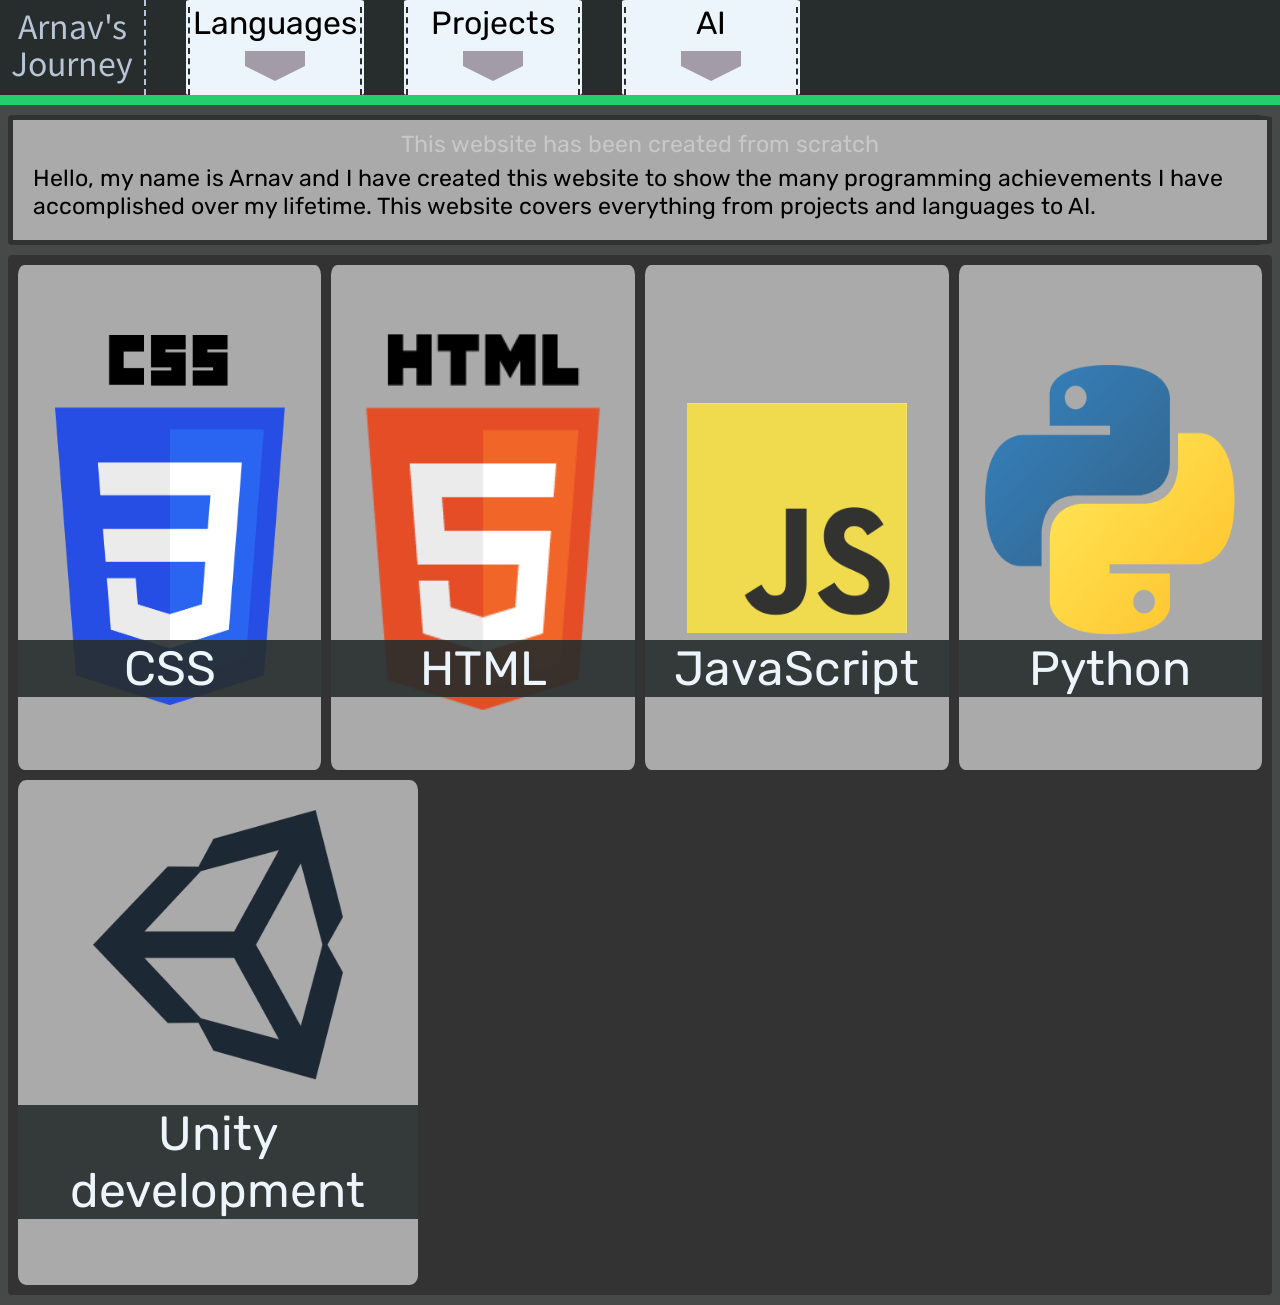
<file: index.html>
<!DOCTYPE html>
<html>
	<link rel="preconnect" href="https://fonts.gstatic.com"> 
	<link href="https://fonts.googleapis.com/css2?family=Noto+Sans+JP:wght@500&display=swap" rel="stylesheet">
	<link rel="stylesheet" href="Style-Achievements.css">

	<link rel="preconnect" href="https://fonts.gstatic.com"> 
	<link href="https://fonts.googleapis.com/css2?family=Rubik&display=swap" rel="stylesheet">

<head>
	<title>Arnav's Journey</title>
</head>
<body>
	<div id="homebar">
		<div id="logo">Arnav's Journey</div>

		<div class="homebar-items">
			<div class="in-bord" id="buttonA">
				Languages
				<div id="arrow"></div>
			</div>
			<div class="dropdown">
				<div id="dropdown-item"> <a href="pysite.html" style="color:black; padding-right:32px; padding-left:32px;" >PYTHON</a> </div>
				<div id="dropdown-item"> <a href="htmlsite.html" style="color:black; padding-right:50px; padding-left:50px;" >HTML</a> </div>
				<div id="dropdown-item"> <a href="csssite.html" style="color:black; padding-right:60px; padding-left:60px;" >CSS</a> </div>
				<div id="dropdown-item"> <a href="javasite.html" style="color:black;" >JAVASCRIPT</a> </div>
			</div>
		</div>

		<div class="homebar-items">
			<div class="in-bord" id="buttonB">
				Projects
				<div id="arrow"></div>
			</div> 
			<div class="dropdown">
				<div id="dropdown-item" style="font-size: 0.8em; padding-top: 5px;"> <a href="ShapeDete.html" style="color:black;">Shape detection with openCV</a> </div>
				<div id="dropdown-item" style="font-size: 0.8em; padding-top: 5px;"> <a href="morse.html" style="color:black;">Morse code translator</a>  </div>
				<div id="dropdown-item" style="font-size: 0.8em; padding-top: 5px;"> <a href="webproject.html" style="color:black;">Website creation</a>  </div>
				<div id="dropdown-item" style="font-size: 0.8em; padding-top: 5px;"> <a href="unity.html" style="color:black;">Unity development</a></div>
			</div>
		</div>

		<div class="homebar-items">
			<div class="in-bord" id="buttonC">
				AI
				<div id="arrow"></div>
			</div>
			<div class="dropdown">
				<div id="dropdown-item"> <a href="ShapeDete.html" style="color:black;">Basic shape detection</a> </div>
			</div>
		</div>
	</div>

	<div class="About-me">
		<div class="fluid-container">
			<div class="fluid-container-division" style="text-align:center; color:rgb(200,200,200); padding-top:10px; padding-bottom:3px;"> <p>This website has been created from scratch</p> </div>
			<div class="fluid-container-division">
				Hello, my name is Arnav and I have created this website to show the many programming achievements I have accomplished over my lifetime. This website covers everything from projects and languages to AI.
			</div>
		</div>
	</div>

	<div class="selection">
		<div style="animation-delay:0.2s; animation-fill-mode: forwards; opacity:0;" class="selection-items cssp-img" id="cssimg"> <div id="highlight-bar">CSS</div> </div>
		<div style="animation-delay:0.4s; animation-fill-mode: forwards; opacity:0;" class="selection-items" id="HTMlp-img"> <div id="highlight-bar">HTML</div> </div>
		<div style="animation-delay:0.6s; animation-fill-mode: forwards; opacity:0;" class="selection-items" id="JSuntagged"> <div id="highlight-bar">JavaScript</div> </div>
		<div style="animation-delay:0.8s; animation-fill-mode: forwards; opacity:0;" class="selection-items" id="PYRL-img"> <div id="highlight-bar">Python</div> </div>
		<div style="animation-delay:1s; animation-fill-mode: forwards; opacity:0;" class="selection-items" id="Unity-img"> <div id="highlight-bar" style="margin-top: 300px;">Unity development</div> </div>
	</div>

</body>
	<script src="buttonsA.js"></script>	
</html>
</file>
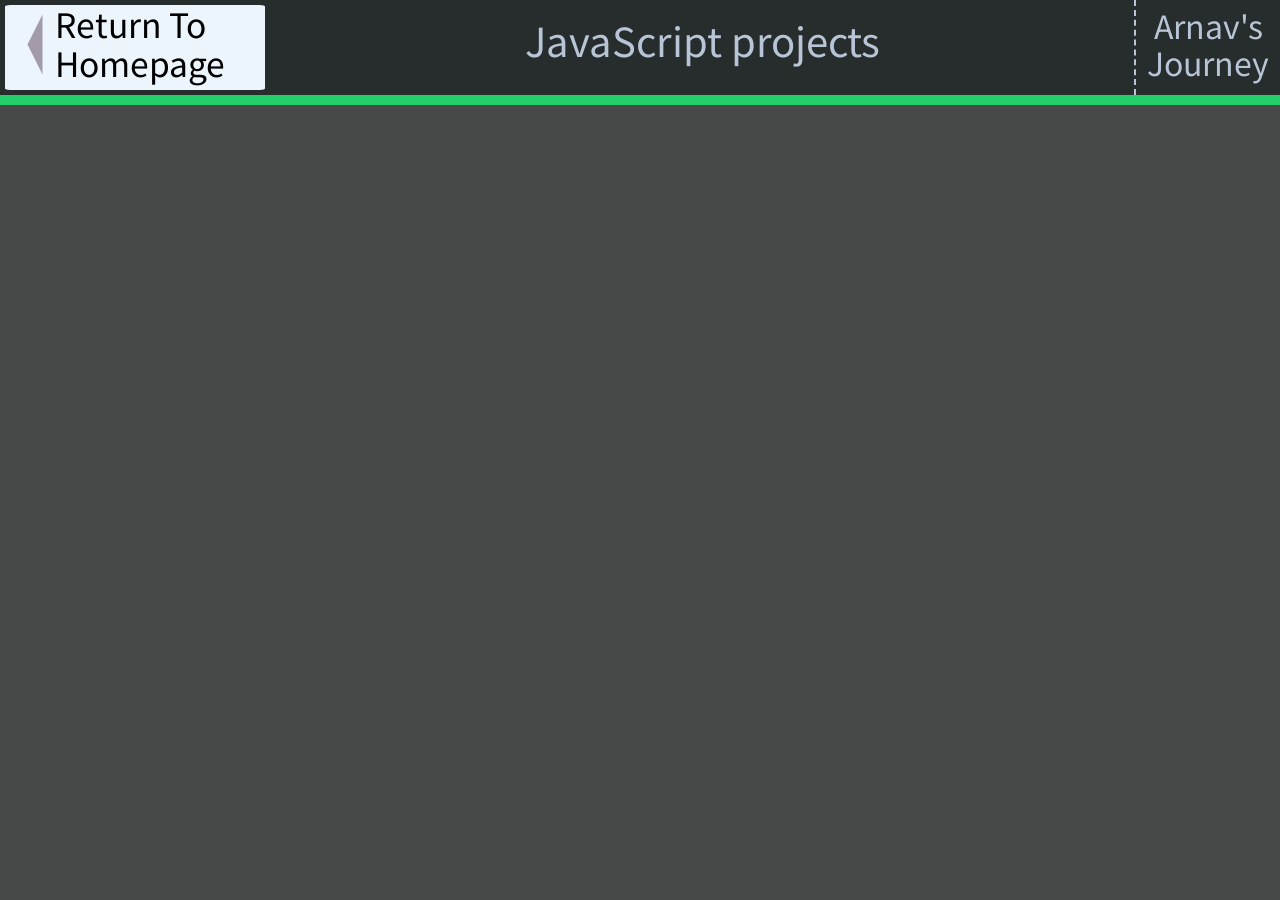
<file: base.html>
<!doctype html>

<html>
    <link href="https://fonts.googleapis.com/css2?family=Noto+Sans+JP:wght@500&display=swap" rel="stylesheet">
    <link rel="stylesheet" href="baseplate.css">

  <head>
    <meta charset="utf-8">
    <title>JavaScript projects</title>
</head>

<body>
  <div class="backbar">
    <div id="returnbutton"> <div id="arrow"></div> <a class="button" href="Achievements.html" style="color:black; "> Return To Homepage </a> </div>
    <div id="title">JavaScript projects</div>
    <div id="logo">Arnav's Journey</div>
  </div>

</body>
</html>
</file>
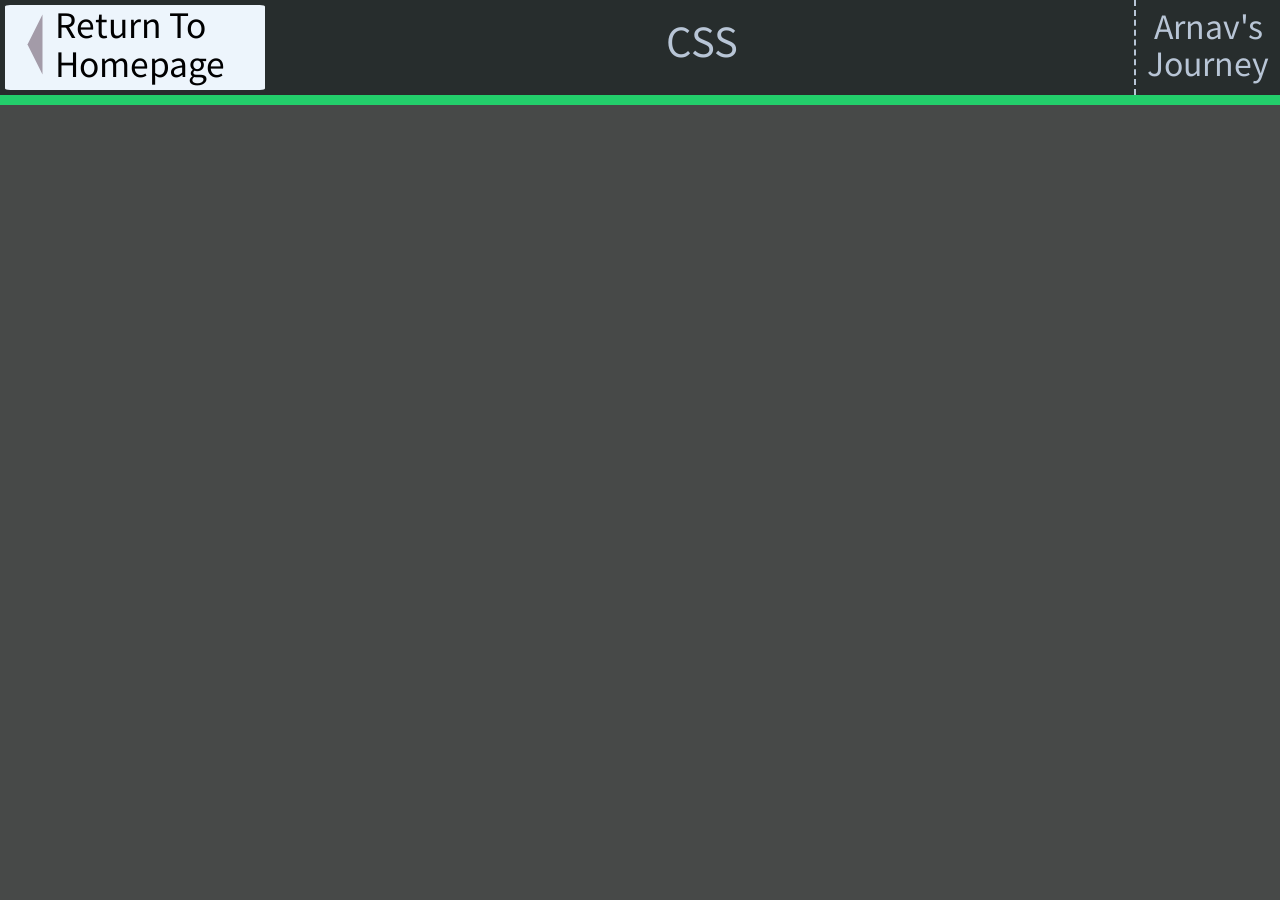
<file: csssite.html>
<!doctype html>

<html>
    <link href="https://fonts.googleapis.com/css2?family=Noto+Sans+JP:wght@500&display=swap" rel="stylesheet">
    <link rel="stylesheet" href="baseplate.css">

  <head>
    <meta charset="utf-8">
    <title>CSS Development</title>
</head>

<body>
  <div class="backbar">
    <div id="returnbutton"> <div id="arrow"></div> <a class="button" href="Achievements.html" style="color:black; "> Return To Homepage </a> </div>
    <div id="title">CSS</div>
    <div id="logo">Arnav's Journey</div>
  </div>

</body>
</html>
</file>
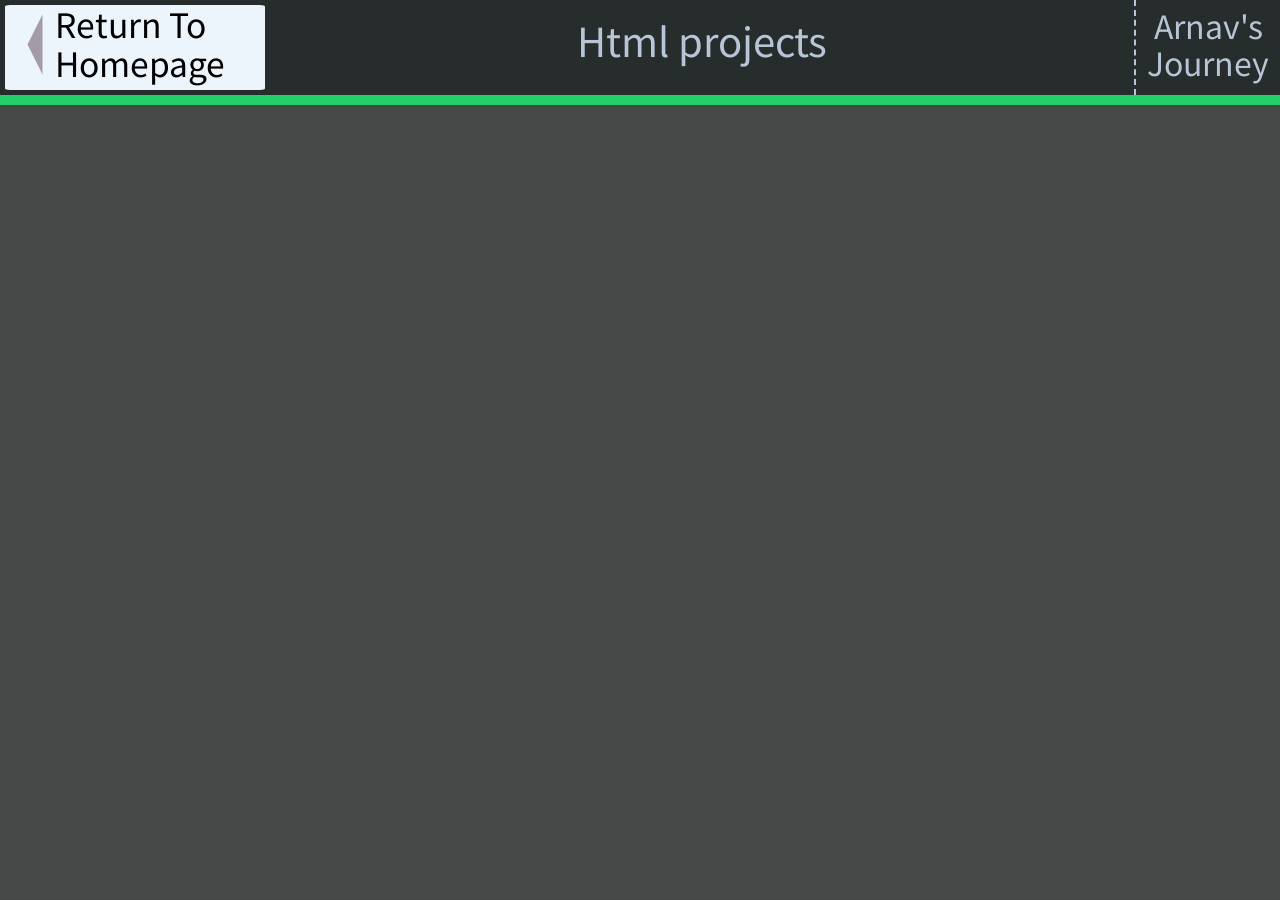
<file: htmlsite.html>
<!doctype html>

<html>
    <link href="https://fonts.googleapis.com/css2?family=Noto+Sans+JP:wght@500&display=swap" rel="stylesheet">
    <link rel="stylesheet" href="baseplate.css">

  <head>
    <meta charset="utf-8">
    <title>Html projects</title>
</head>

<body>
  <div class="backbar">
    <div id="returnbutton"> <div id="arrow"></div> <a class="button" href="Achievements.html" style="color:black; "> Return To Homepage </a> </div>
    <div id="title">Html projects</div>
    <div id="logo">Arnav's Journey</div>
  </div>

</body>
</html>
</file>
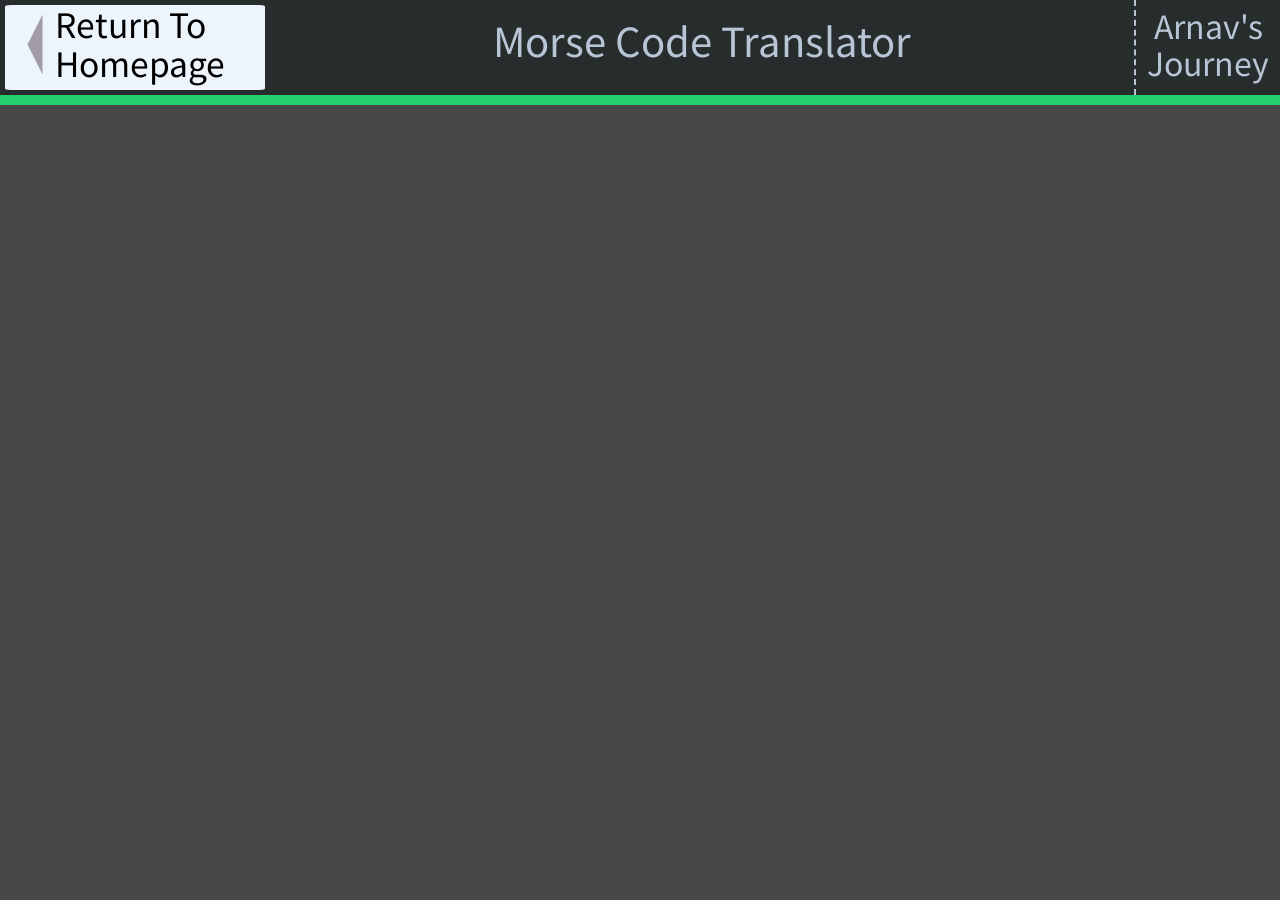
<file: morse.html>
<!doctype html>

<html>
    <link href="https://fonts.googleapis.com/css2?family=Noto+Sans+JP:wght@500&display=swap" rel="stylesheet">
    <link rel="stylesheet" href="baseplate.css">

  <head>
    <meta charset="utf-8">
    <title>Morse Translator</title>
</head>

<body>
  <div class="backbar">
    <div id="returnbutton"> <div id="arrow"></div> <a class="button" href="Achievements.html" style="color:black; "> Return To Homepage </a> </div>
    <div id="title">Morse Code Translator</div>
    <div id="logo">Arnav's Journey</div>
  </div>

</body>
</html>
</file>
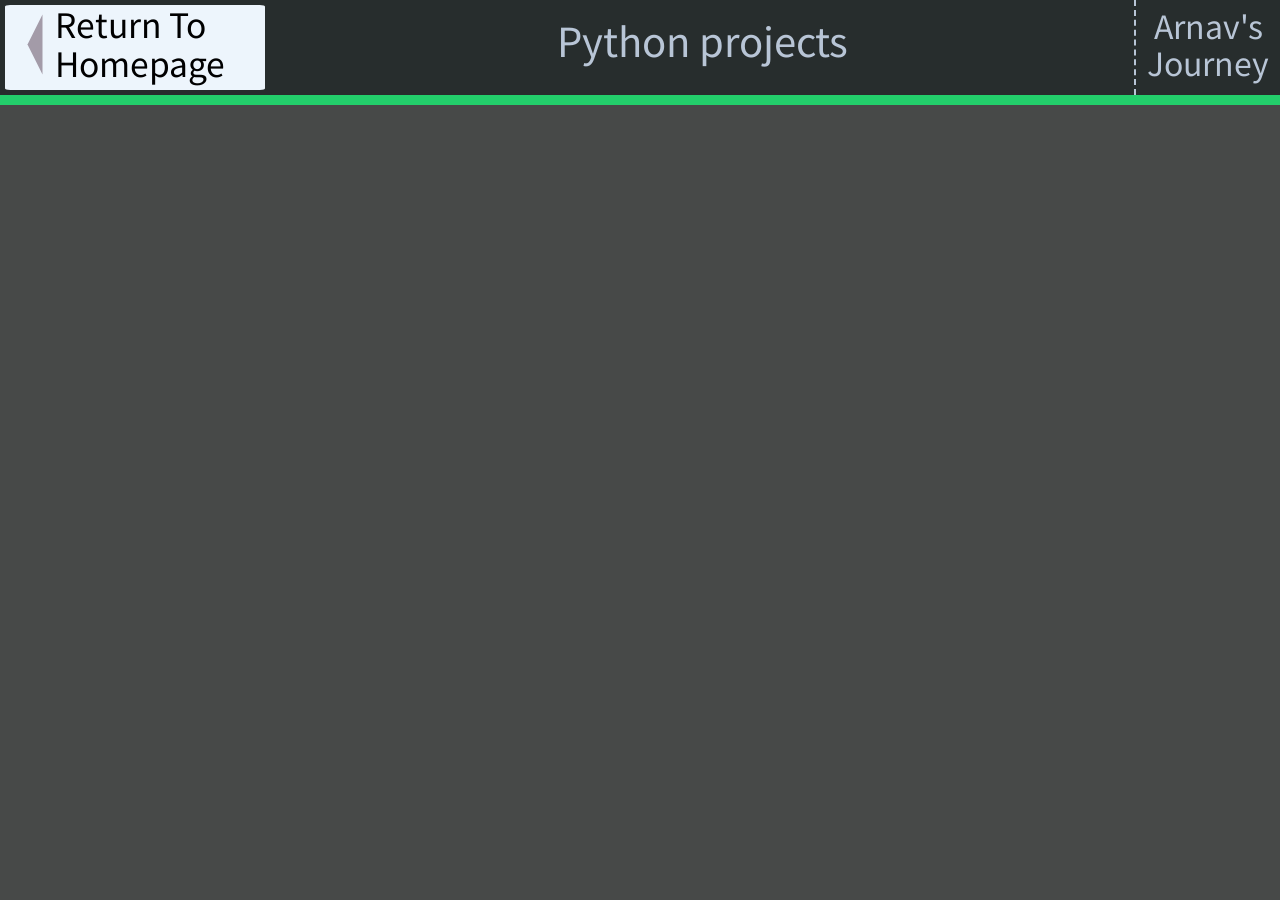
<file: pysite.html>
<!doctype html>

<html>
    <link href="https://fonts.googleapis.com/css2?family=Noto+Sans+JP:wght@500&display=swap" rel="stylesheet">
    <link rel="stylesheet" href="baseplate.css">

  <head>
    <meta charset="utf-8">
    <title>Python projects</title>
</head>

<body>
  <div class="backbar">
    <div id="returnbutton"> <div id="arrow"></div> <a class="button" href="Achievements.html" style="color:black; "> Return To Homepage </a> </div>
    <div id="title">Python projects</div>
    <div id="logo">Arnav's Journey</div>
  </div>

</body>
</html>
</file>
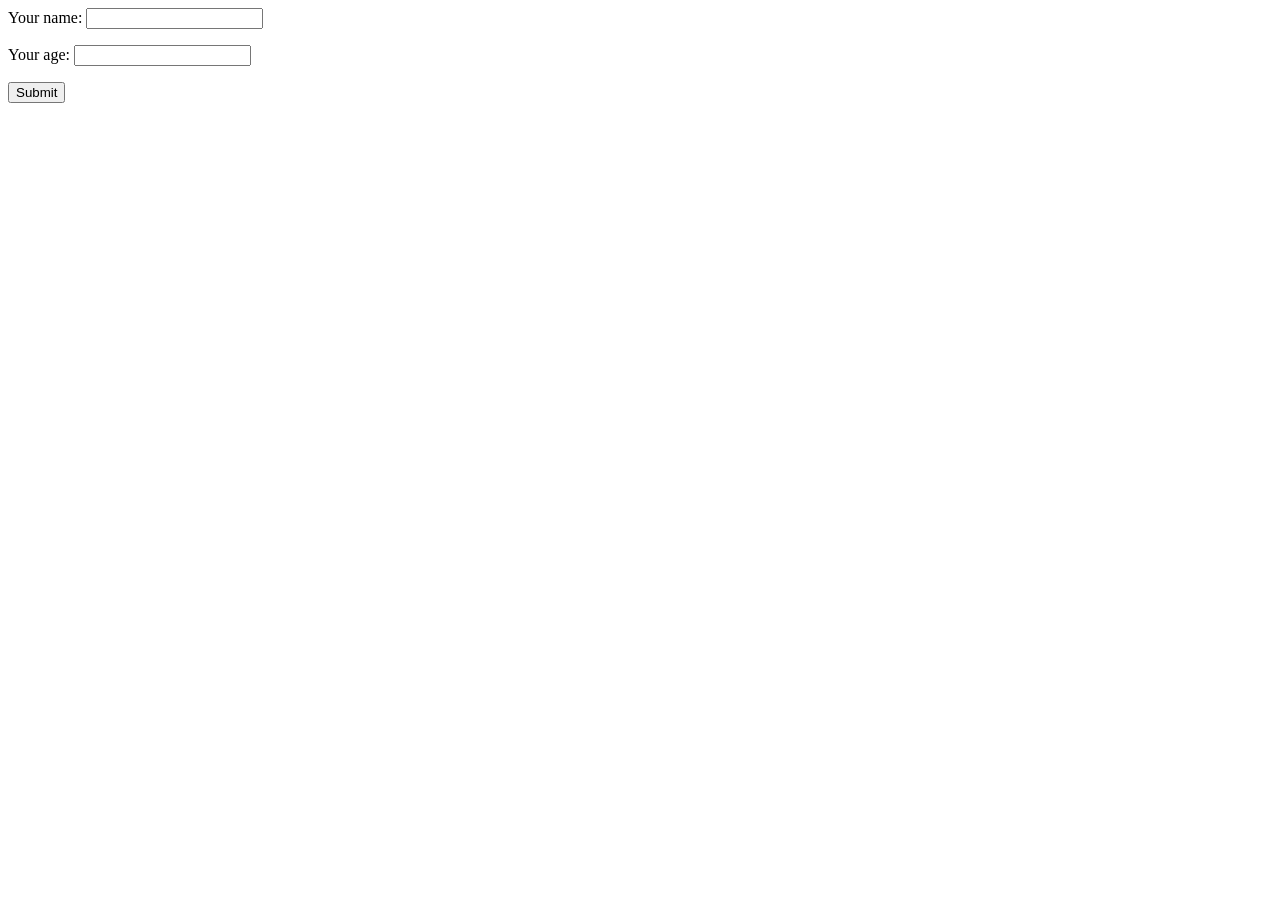
<file: ShapeDete.html>
<html>
<head></head>
  <body>
  <form action="action.php" method="post">
  <p>Your name: <input type="text" name="name" /></p>
  <p>Your age: <input type="text" name="age" /></p>
  <p><input type="submit" /></p>
  </form>
  </body>
</html>
</file>
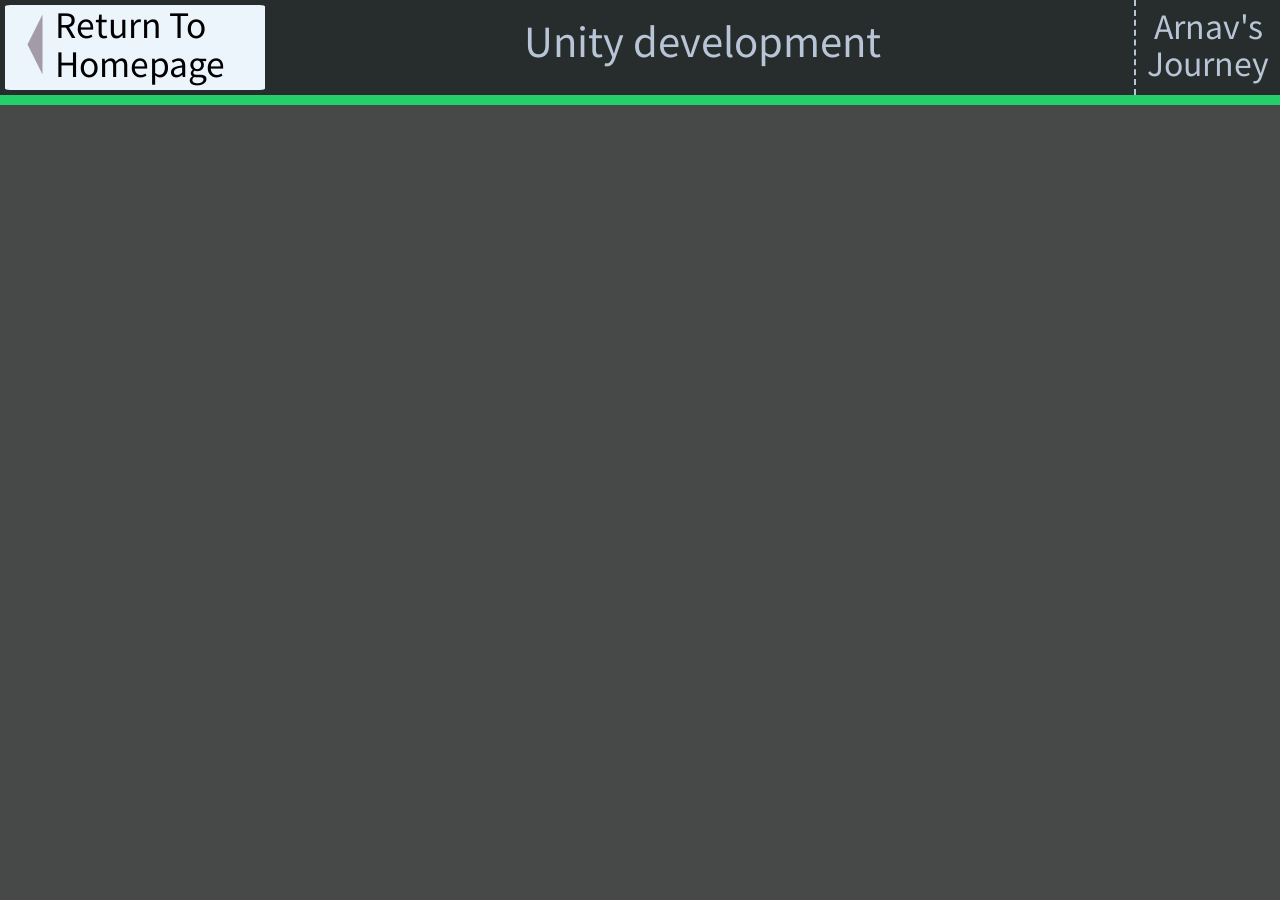
<file: unity.html>
<!doctype html>

<html>
    <link href="https://fonts.googleapis.com/css2?family=Noto+Sans+JP:wght@500&display=swap" rel="stylesheet">
    <link rel="stylesheet" href="baseplate.css">

  <head>
    <meta charset="utf-8">
    <title>Game Development</title>
</head>

<body>
  <div class="backbar">
    <div id="returnbutton"> <div id="arrow"></div> <a class="button" href="Achievements.html" style="color:black; "> Return To Homepage </a> </div>
    <div id="title">Unity development</div>
    <div id="logo">Arnav's Journey</div>
  </div>

</body>
</html>
</file>
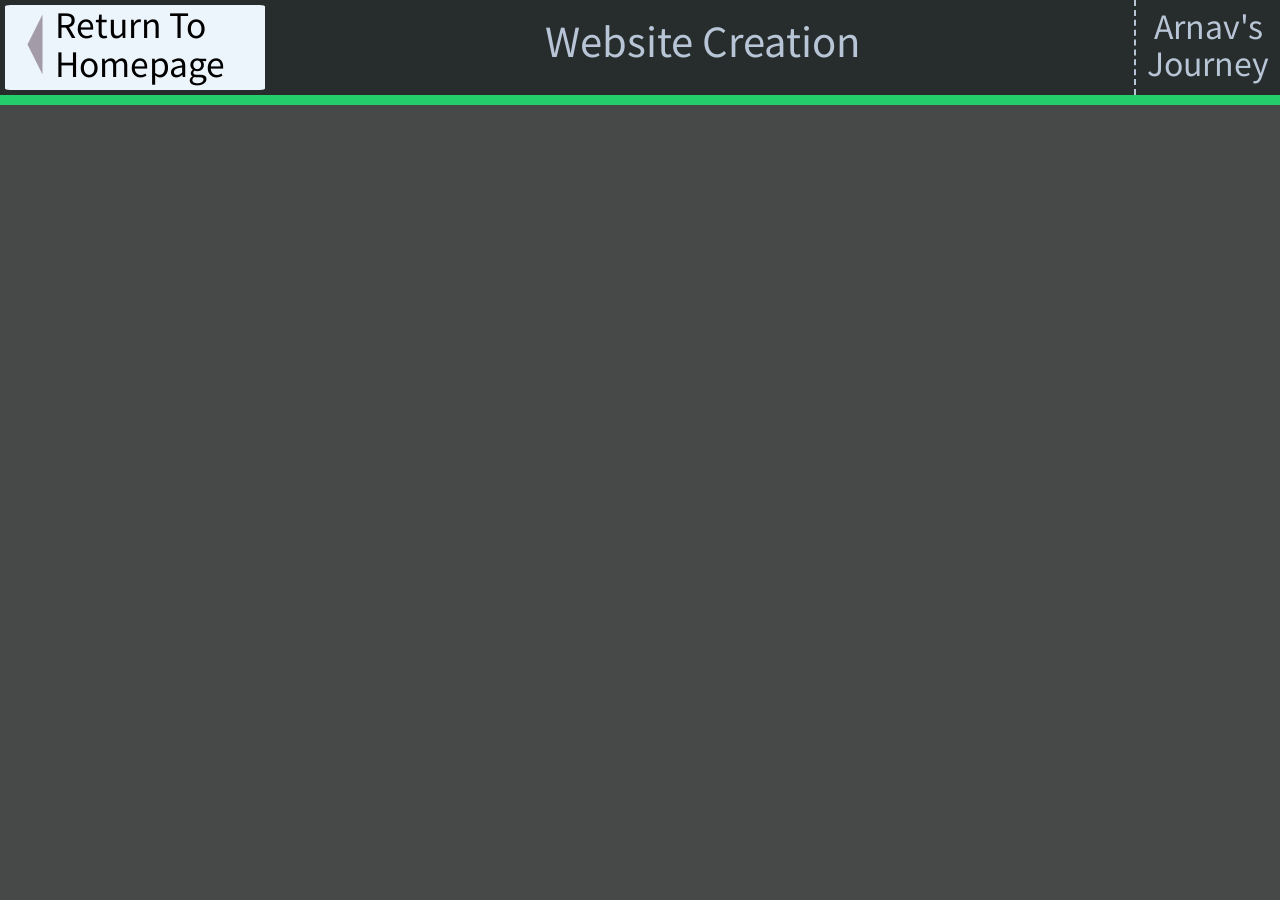
<file: webproject.html>
<!doctype html>

<html>
    <link href="https://fonts.googleapis.com/css2?family=Noto+Sans+JP:wght@500&display=swap" rel="stylesheet">
    <link rel="stylesheet" href="baseplate.css">

  <head>
    <meta charset="utf-8">
    <title>Web project</title>
</head>

<body>
  <div class="backbar">
    <div id="returnbutton"> <div id="arrow"></div> <a class="button" href="Achievements.html" style="color:black; "> Return To Homepage </a> </div>
    <div id="title">Website Creation</div>
    <div id="logo">Arnav's Journey</div>
  </div>

</body>
</html>
</file>
<file: Style-Achievements.css>
:root{
    	--soft-white: #aaa;
	--soft-black: #222;
    	--border-rad: 0.25rem;
	--border-rad-extra: 0.45rem;
}

body{
	background-color: rgb(71, 73, 72);
	font-family: "noto sans jp";
}




/*TEST*/
/* HOMEBAR AND HOMEBAR ITEMS*/





#homebar{
	position: relative;
	z-index: 5;
	animation: fade 1s ease-in-out;
	display: flex;
	height: 95px;
	width: 100%;
	min-width: 1000px;
	background-color: rgb(39, 45, 45);
	border-bottom: 10px solid rgb(35, 206, 107);
}

#logo{
	line-height: 115%;
	width: 130px;
	color: rgb(184, 197, 214);
	font-size: 2em;
	text-align: center;
	justify-content: center;
	border-right: 2px dashed rgb(184, 197, 214);
	padding: 7px;
	margin-right: 20px;

}

.homebar-items{
	z-index: 4;
	font-family: 'Rubik', sans-serif;
	padding-top: 7px;
	border-radius: 2%;
	width: 170px;
	background: rgba(237, 245, 252, 1);
	margin: 0 20px 0 20px;
	padding-right: 6px;
	padding-left: 2px;
	font-size: 2em;
	line-height: 100%;

}

.homebar-items:hover{
	background-color: rgb(197,205,210);
}

.homebar-items:hover #arrow{
  	margin-top: 5px;
	height: 30px;
}

.homebar-items:hover #arrow:before{
	top: 30px;
}

.homebar-items:hover .dropdown{
	position: relative;
	z-index: 2;
	background-color: rgba(237, 245, 252, 0.8);
	display: block;
}

.in-bord{
	height: 100%;
	width: 100%;
	border-left: 2px dashed rgb(39, 45, 45);
	border-right: 2px dashed rgb(39, 45, 45);
	text-align: center;
}


.dropdown{
	padding-top: 10px;
	text-align: center;
	font-size: 0.8em;
	position: relative;
	z-index: 2;
	display: none;
	border-left: 2px dashed black;
	border-right: 2px dashed black;
	border-bottom: 2px dashed black;
	width: 170px;
	height: ;
	background-color: red;
}

#dropdown-item{
	word-wrap: break-word;
	line-height: 115%;
}

#dropdown-item:hover{
	background-color: rgba(109, 115, 115, 0.4);

}

#arrow{
	background: rgb(163, 155, 168);
    	display: inline-block;
    	height: 15px;
    	margin-left: 55px;
    	margin-right: 55px;
    	position: relative;
    	width: 60px;
}

#arrow:before {
	transform: rotate(180deg);
   	border-bottom: 15px solid rgb(163, 155, 168);
    	border-left: 30px solid transparent;
    	border-right: 30px solid transparent;
    	content: "";
    	height: 0;
    	left: 0;
    	position: absolute;
    	top: 15px;
	width: 0;
}





/* SELETION AND SELECTION ITEMS */


.selection{
	position: relative;
	z-index: 0;
	font-family: 'Rubik', sans-serif;
	width: 98%;
	height: auto;
	margin: 10px auto 10px auto;
	
	display: flex;
	flex-wrap: wrap;

	background-color: rgba(0,0,0,0.3);
	border-radius: var(--border-rad);
	padding: 5px;

}

.selection-items{
	position: relative;
	z-index: 1;
	height: 480px;
	min-width: 250px;
	max-width: 400px;
	border-radius: 2%;
	text-align: center;
	padding-top: 25px;
	justify-content: center;
	flex: 1;

	margin: 5px;
	background-color: rgb(39, 45, 45);
	animation-fill-mode: forwards;

	font-size: 3em;
	color: rgb(237, 245, 252);
	transition: 0.3s;
}

.selection-items:hover{
	transition: 0.3s;
	transform: scale(1.03);
	box-shadow: white;
}

#highlight-bar{
	margin-top: 350px;
	height: auto;
	width: 100%;
	background-color: rgba(39, 45, 45, 0.9);
}

a:link{
  	padding-left: 5px;
  	text-align: center;
  	text-decoration: none;
  	display: inline-block;
}








/* SELF DESCRIPTION PARAGRAPH AND FLUID CONTAINER*/



.About-me{
	position: relative;
	z-index: 0;
	font-family: 'Rubik', sans-serif;
	width: 98%;
	height: auto;
	margin: 10px 2px 10px 8px;
	
	
	
	background-color: rgba(0,0,0,0.3);
	border-radius: var(--border-rad);

}

.fluid-container{
	animation: fade 1s ease-in-out;
	border-radius: 2%;
	width: 100%;
	height: auto;
	background-color: rgb(50,50,50); 
	padding: 5px;
}

.fluid-container-division{
	animation: fade 1s ease-in-out;
	background-color: var(--soft-white);
	font-family: 'Rubik', sans-serif;
	font-size: 1.45em;
	padding: 3px 20px 20px 20px;
}






/* VARIABLES IMAGES AND ANIMATIONS*/




.cssp-img{
	animation-delay: 0.2s;
	animation: fade 1s ease-in-out;
	animation-fill-mode: forwards;
	
	background: var(--soft-white);
	background-image: url(CSS3-11.png);
	background-size: 230px 370px;
	background-position: center 70px;
	background-repeat: no-repeat;
}

#HTMlp-img{
	animation-delay: 0.4s;
	animation: fade 1s ease-in-out;
	animation-fill-mode: forwards;
	
	background: var(--soft-white);
	background-image: url(HTML11.png);
	background-size: 385px 440px;
	background-position: center 37px;
	background-repeat: no-repeat;

}

#JSuntagged{
	animation-delay: 0.6s;
	animation: fade 1s ease-in-out;
	animation-fill-mode: forwards;
	
	background: var(--soft-white);
	background-image: url(JavaScript-logo11.png);
	background-size: 220px 230px;
	background-position: center center;
	background-repeat: no-repeat;
}

#PYRL-img{
	animation-delay: 0.8s;
	animation: fade 1s ease-in-out;
	animation-fill-mode: forwards;
	
	background: var(--soft-white);
	background-image: url(python-logo22.png);
	background-size: 250px 270px;
	background-position: center 100px;
	background-repeat: no-repeat;
}

#Unity-img{
	animation-delay: 5s;
	animation: fade 1s ease-in-out;
	animation-fill-mode: forwards;
	
	min-width: 300px;
	background: var(--soft-white);
	background-image: url(unity-logo11.png);
	background-size: 250px 270px;
	background-position: center  30px;
	background-repeat: no-repeat;
	
}




@keyframes fade{
	
	0%{opacity: 0}

	100%{opacity: 1}
}

* {
	margin:0;
	padding:0;
}
</file>
<file: baseplate.css>
body{
  	background-color: rgb(71, 73, 72);
  	font-family: "noto sans jp";
 }

.backbar{
  	display:flex;
  	height: 95px;
  	width: 100%;
  
  	background-color: rgb(39, 45, 45);
  	border-bottom: 10px solid rgb(35, 206, 107);
}

#logo{
	line-height: 115%;
	width: 130px;
	color: rgb(184, 197, 214);
	font-size: 2em;
	text-align: center;
	justify-content: center;
	border-left: 2px dashed rgb(184, 197, 214);
	padding: 7px;
	margin-left: auto;
}

#title{
    	text-align: center;
    	margin-left: auto;
   	font-size: 2.5em;
  	padding-top: 7px;
  	color: rgb(184, 197, 214);
    	white-space: wrap; 
    	line-height: 165%;
}

#returnbutton{
	display:flex;
	height: 89%;
	width:200px;
    
    	margin: 5px 5px 5px 5px;
    	word-wrap: break-word;
	line-height: 115%;
    	font-size: 2.1em;
    	background: rgba(237, 245, 252, 1);
    	border-radius: 2%;
    	padding-right:60px;
	
}

#arrow{
	background: rgb(163, 155, 168);
    	margin-right: 50px;
    	
}

#arrow:before {
	transform: rotate(-90deg);
   	border-bottom: 15px solid rgb(163, 155, 168);
    	border-left: 30px solid transparent;
    	border-right: 30px solid transparent;
    	content: "";
    	position: absolute;
    	top: 37px;
}

a:link{
  text-decoration: none;
  display: inline-block;
}

* {margin:0;padding:0;}
</file>
